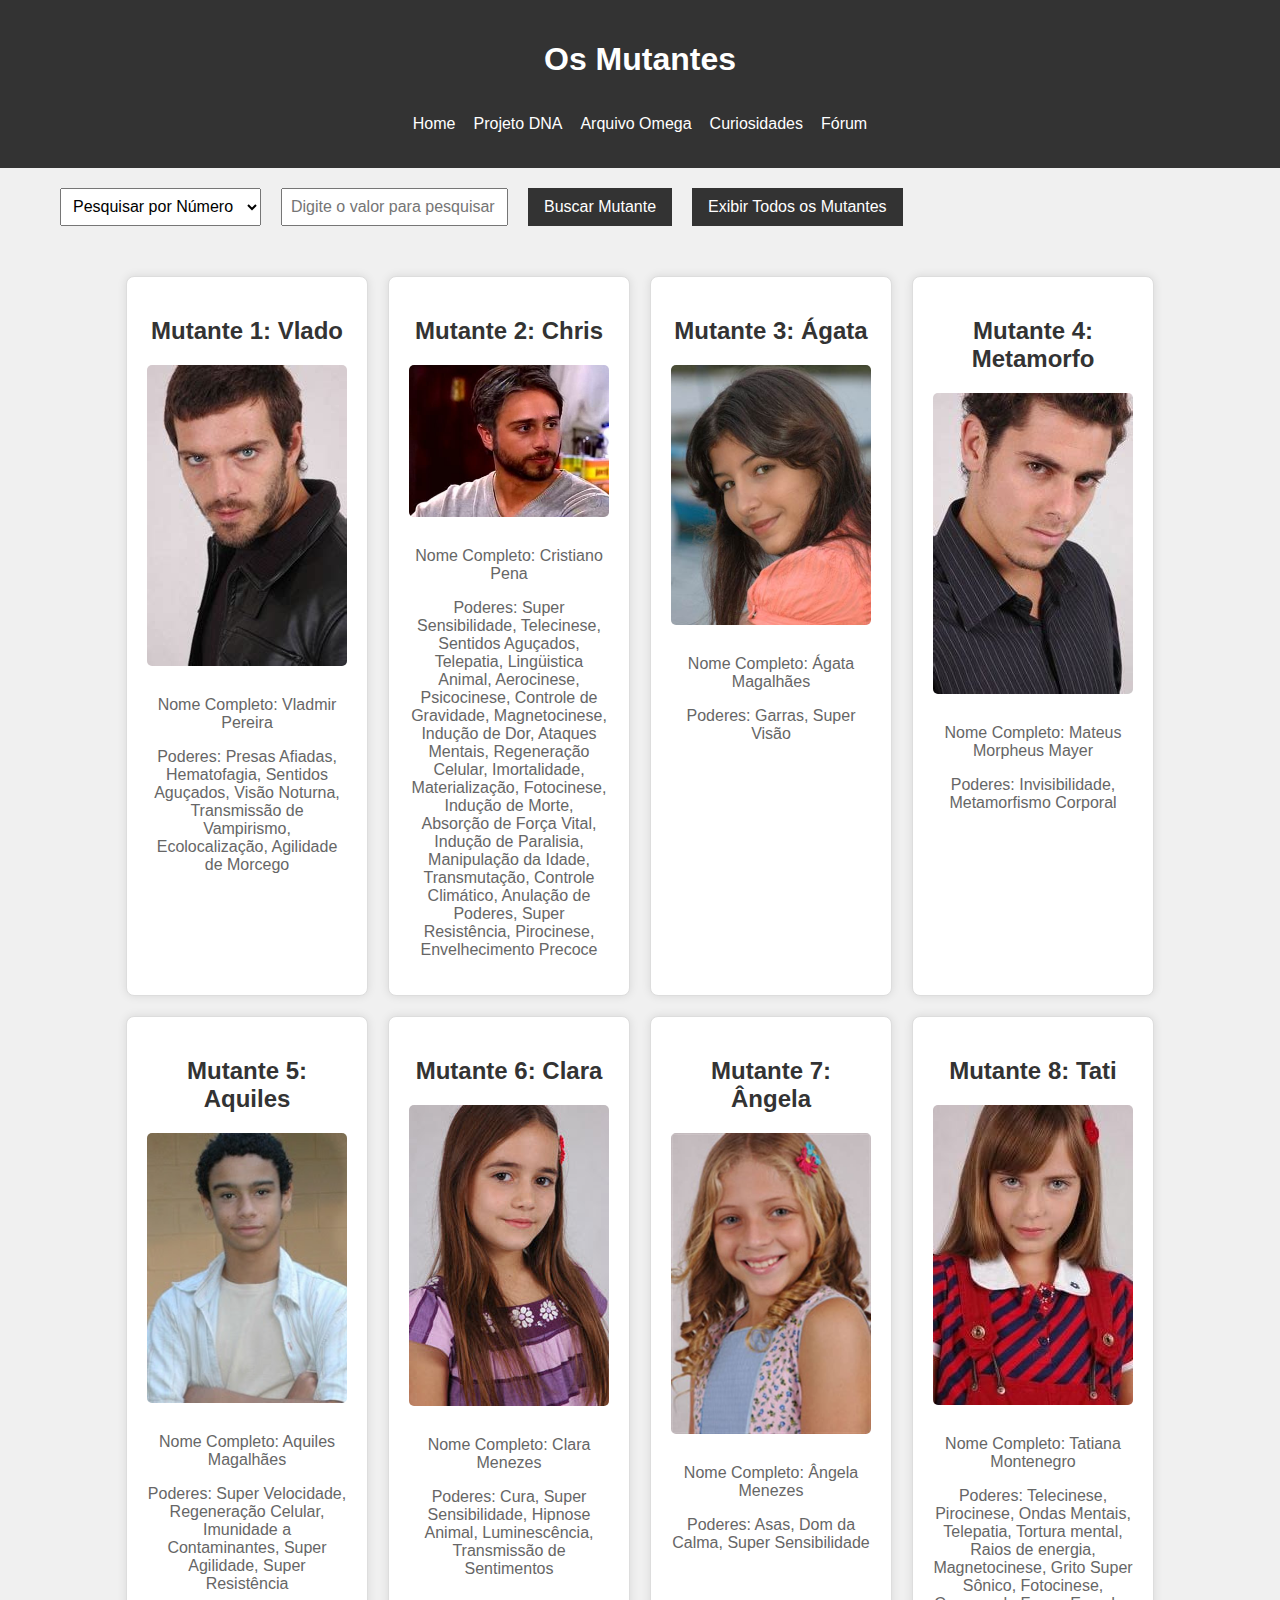
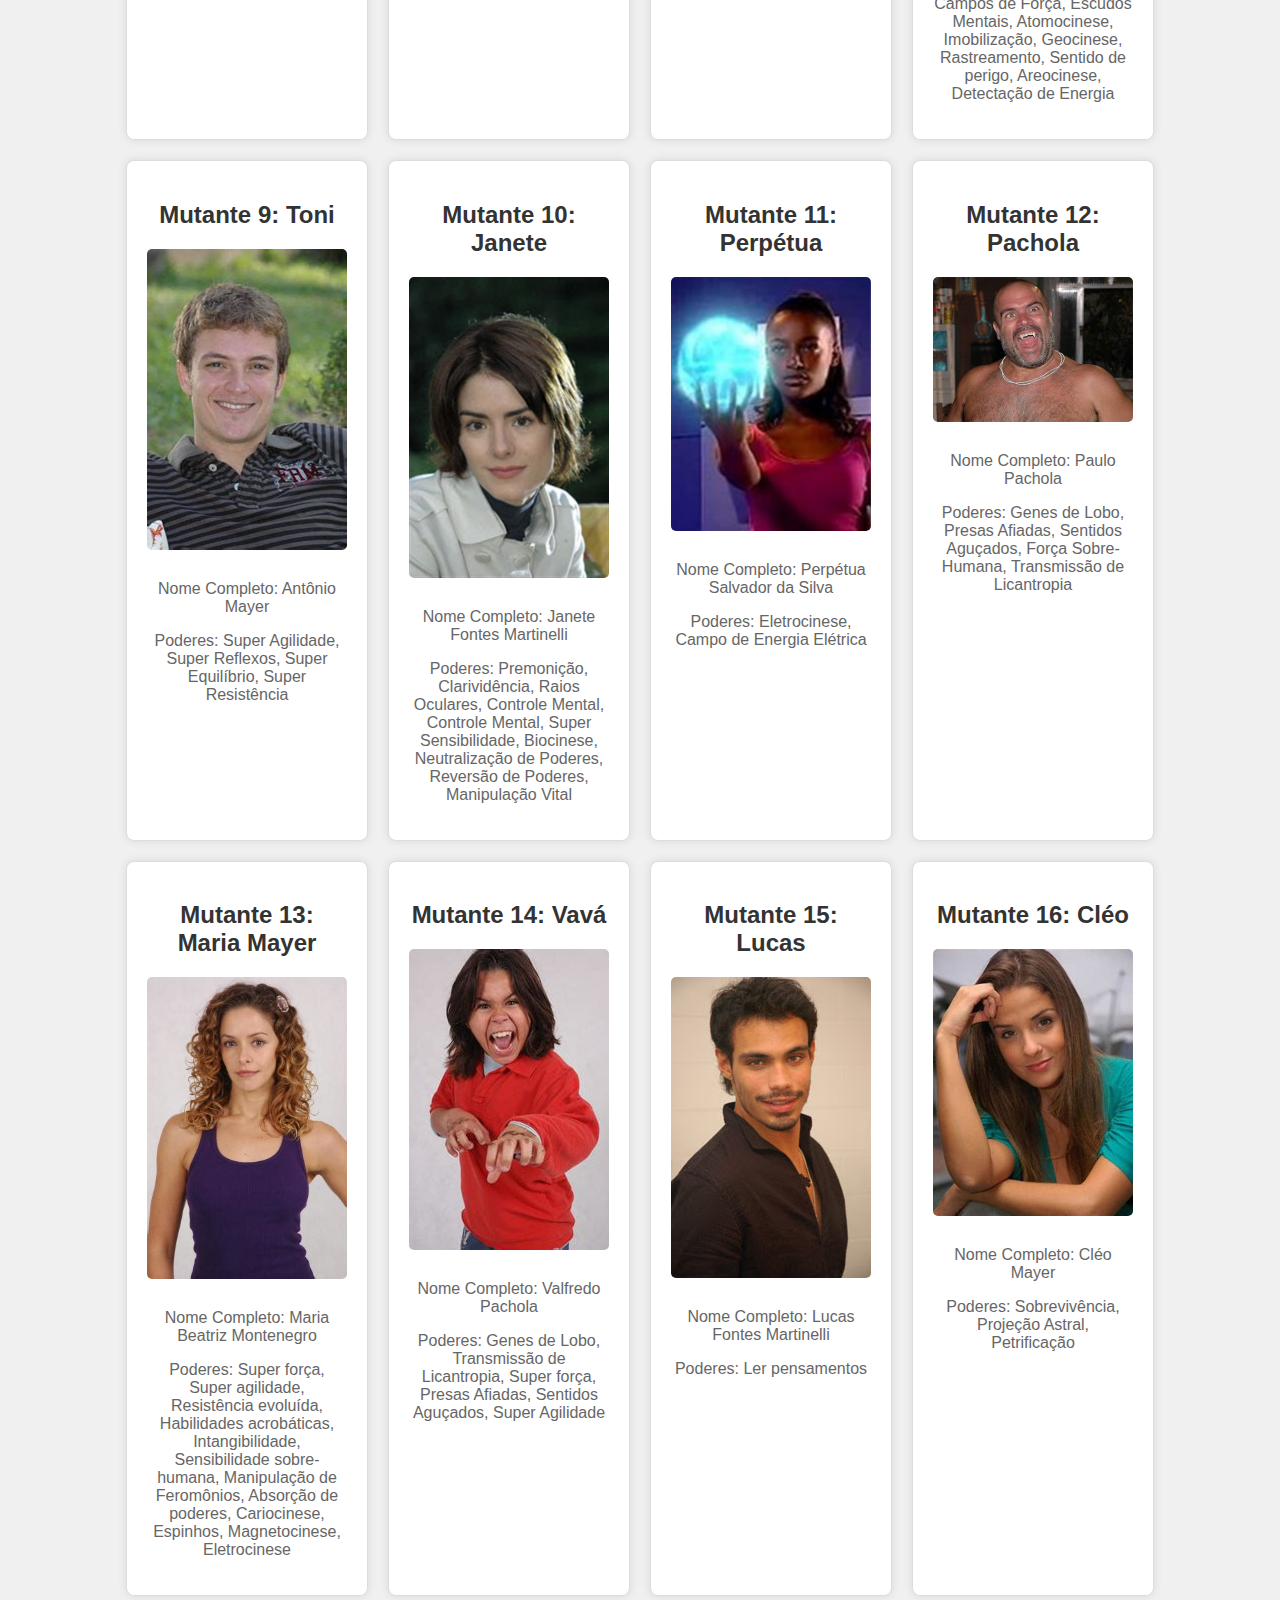
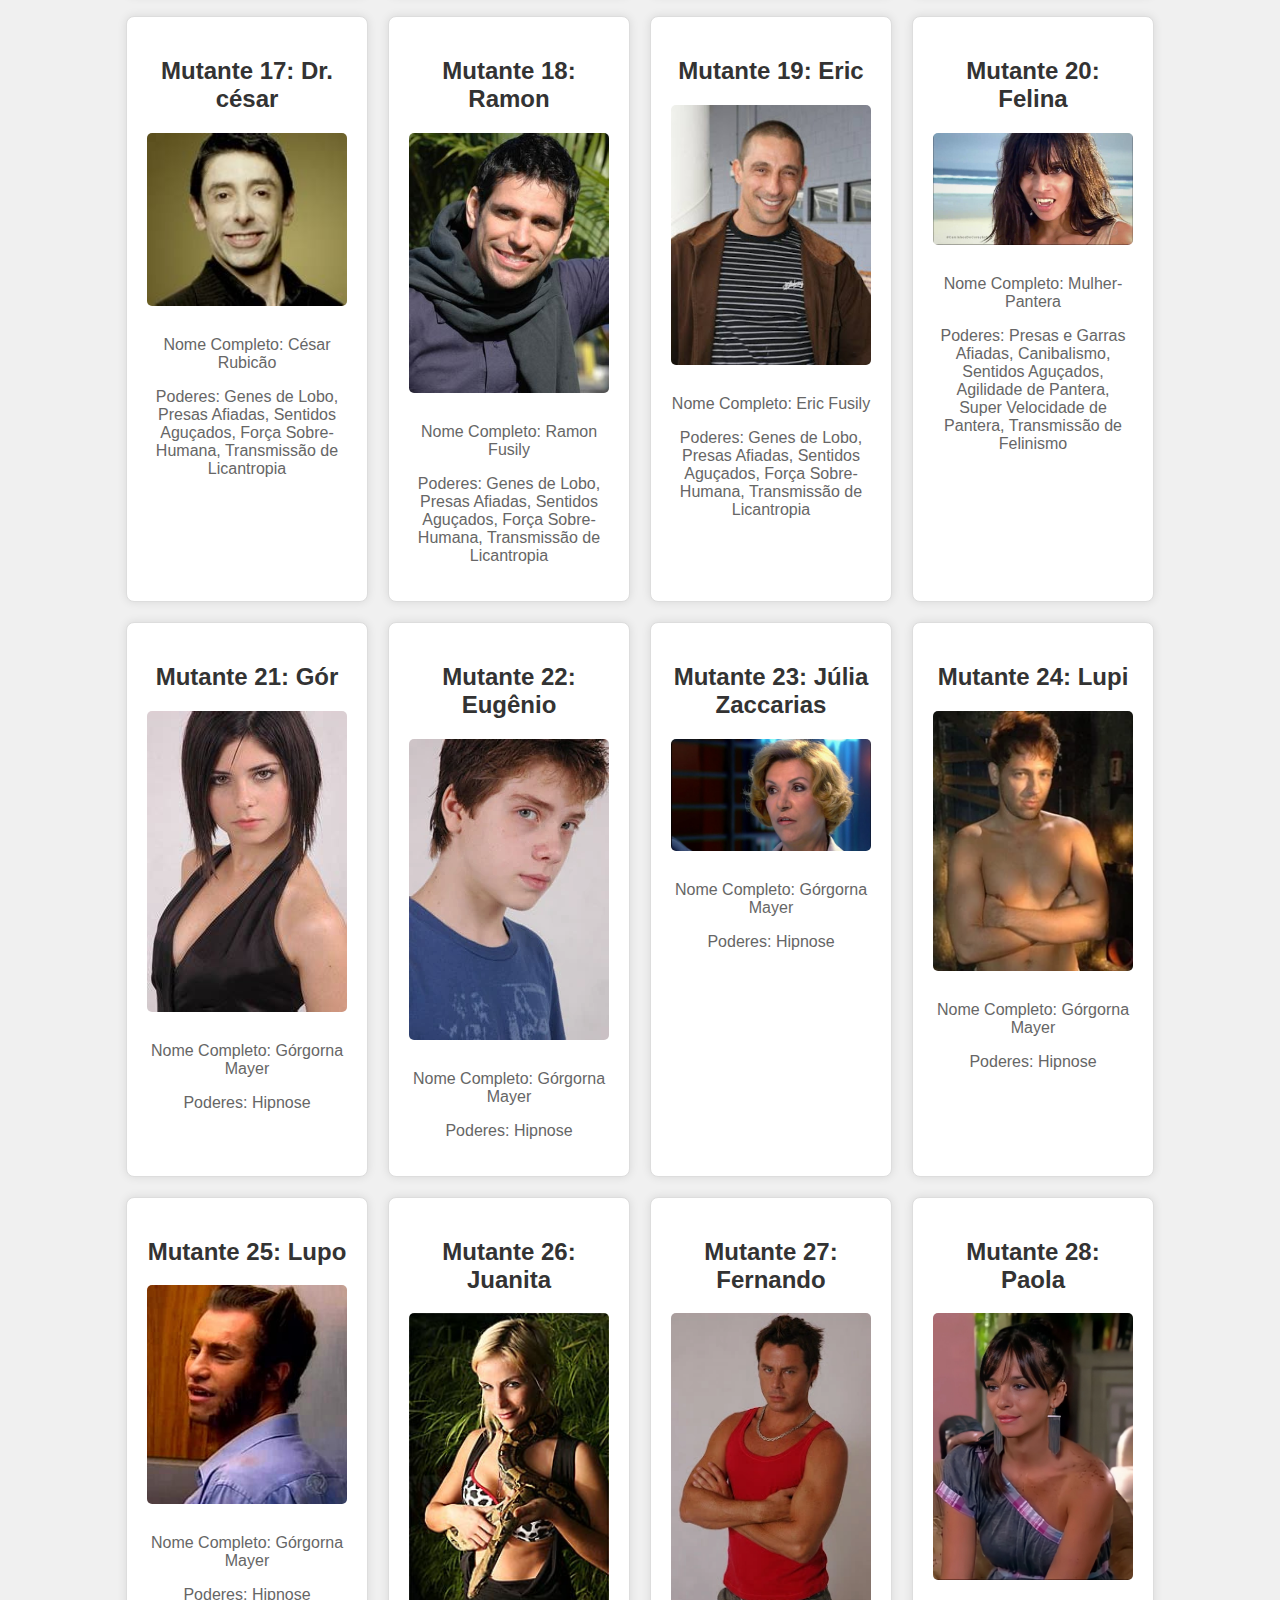
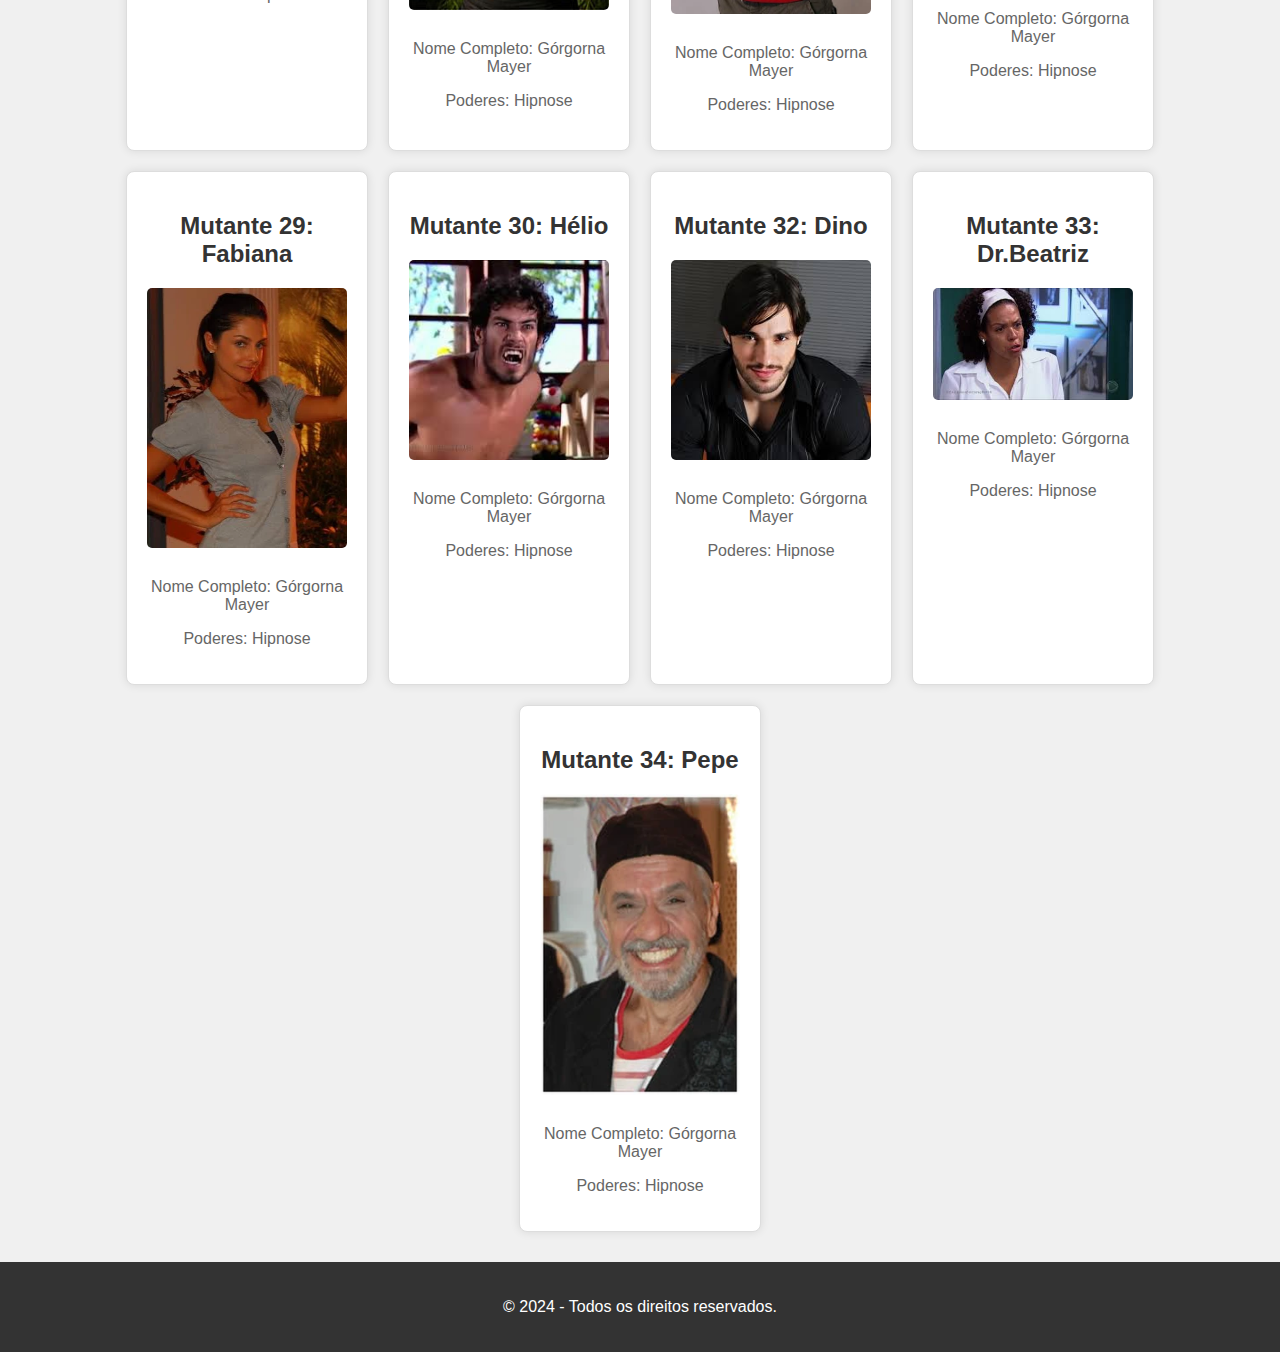
<file: projeto-dna.html>
<!DOCTYPE html>
<html lang="pt-BR">
<head>
    <meta charset="UTF-8">
    <meta name="viewport" content="width=device-width, initial-scale=1.0">
    <meta name="description" content="Este é um site incrível sobre um tema super legal.">
    <title>Os Mutantes - O Mundo dos Mutantes</title>
    <link rel="stylesheet" href="./projeto-dna.css">
    <link rel="icon" href="favicon.ico">
</head>
<body>
    <header>
        <h1>Os Mutantes</h1>
        <nav>
            <ul>
                <li><a href="./index.html">Home</a></li>
                <li><a href="#">Projeto DNA</a></li>
                <li><a href="#">Arquivo Omega</a></li>
                <li><a href="#">Curiosidades</a></li>
                <li><a href="#">Fórum</a></li>
            </ul>
        </nav>
    </header>

    <main>
        
        <div class="camposDePesquisa">
            <select id="tipoPesquisa">
                <option value="numero">Pesquisar por Número</option>
                <option value="nome">Pesquisar por Nome</option>
                <option value="poderes">Pesquisar por Poderes</option>
            </select>
            <input type="text" id="valorPesquisa" placeholder="Digite o valor para pesquisar">
            <select id="poderesSelect" style="display: none;">
                <!-- As opções serão preenchidas via JavaScript -->
            </select>
            <button id="buscarMutante">Buscar Mutante</button>
            <button id="exibirTodos">Exibir Todos os Mutantes</button>
        </div>
        <!-- Área onde os mutantes serão exibidos -->
        <div id="mutantes"></div>
    </main>

    <footer>
        <p>&copy; 2024 - Todos os direitos reservados.</p>
    </footer>

    <!-- Importa o arquivo de dados dos mutantes -->
    <script type="module">
        import { dadosDosMutantes } from './dados.js';

        // Função para exibir os mutantes no HTML
        function exibirMutantes(mutantes = dadosDosMutantes) {
            const mutantesDiv = document.getElementById('mutantes');
            let content = '';

            // Verifica se há resultados
            if (Object.keys(mutantes).length === 0) {
                mutantesDiv.innerHTML = '<p>Nenhum mutante encontrado</p>';
                return;
            }

            // Percorre o objeto e cria o HTML para cada mutante
            for (const mutante in mutantes) {
                const { numero, foto, nome, nomeCompleto, poderes } = mutantes[mutante];

                // Converte o array de poderes em uma string formatada
                const poderesFormatados = poderes.join(", ");

                content += `
                    <div>
                        <h2>Mutante ${numero}: ${nome}</h2>
                        <img src="${foto}" alt="Foto de ${nome}" width="200">
                        <p>Nome Completo: ${nomeCompleto}</p>
                        <p>Poderes: ${poderesFormatados}</p>
                    </div>
                `;
            }

            // Insere o conteúdo no div 'mutantes'
            mutantesDiv.innerHTML = content;
        }

        // Função para atualizar o seletor de poderes
        function atualizarSeletorDePoderes() {
            const poderesSelect = document.getElementById('poderesSelect');
            const poderesSet = new Set();

            // Coleta todos os poderes únicos
            Object.values(dadosDosMutantes).forEach(mutante => {
                mutante.poderes.forEach(poder => poderesSet.add(poder));
            });

            // Preenche o menu suspenso com os poderes
            poderesSelect.innerHTML = '<option value="">Selecione um poder</option>';
            poderesSet.forEach(poder => {
                const option = document.createElement('option');
                option.value = poder.toLowerCase();
                option.textContent = poder;
                poderesSelect.appendChild(option);
            });
        }

        // Função para pesquisar e exibir mutante com base na seleção
        function pesquisarMutante() {
            const tipoPesquisa = document.getElementById('tipoPesquisa').value;
            const valorPesquisa = document.getElementById('valorPesquisa').value.trim().toLowerCase();
            const poderSelecionado = document.getElementById('poderesSelect').value;

            let mutantesFiltrados = {};

            if (tipoPesquisa === 'numero') {
                const numero = parseInt(valorPesquisa, 10);
                if (!isNaN(numero)) {
                    mutantesFiltrados = Object.keys(dadosDosMutantes)
                        .filter(key => dadosDosMutantes[key].numero === numero)
                        .reduce((obj, key) => {
                            obj[key] = dadosDosMutantes[key];
                            return obj;
                        }, {});
                }
            } else if (tipoPesquisa === 'nome') {
                mutantesFiltrados = Object.keys(dadosDosMutantes)
                    .filter(key => dadosDosMutantes[key].nome.toLowerCase().includes(valorPesquisa))
                    .reduce((obj, key) => {
                        obj[key] = dadosDosMutantes[key];
                        return obj;
                    }, {});
            } else if (tipoPesquisa === 'poderes') {
                mutantesFiltrados = Object.keys(dadosDosMutantes)
                    .filter(key => dadosDosMutantes[key].poderes.some(poder => poder.toLowerCase() === poderSelecionado))
                    .reduce((obj, key) => {
                        obj[key] = dadosDosMutantes[key];
                        return obj;
                    }, {});
            }

            // Exibe os mutantes filtrados
            exibirMutantes(mutantesFiltrados);
        }

        // Função para exibir todos os mutantes
        function exibirTodosMutantes() {
            exibirMutantes(dadosDosMutantes);
        }

        // Atualiza o seletor de poderes e adiciona o listener de eventos
        document.getElementById('tipoPesquisa').addEventListener('change', function() {
            const tipoPesquisa = this.value;
            const poderesSelect = document.getElementById('poderesSelect');
            const valorPesquisa = document.getElementById('valorPesquisa');

            if (tipoPesquisa === 'poderes') {
                poderesSelect.style.display = 'inline-block';
                atualizarSeletorDePoderes();
                valorPesquisa.style.display = 'none';
            } else {
                poderesSelect.style.display = 'none';
                valorPesquisa.style.display = 'inline-block';
            }
        });

        document.getElementById('buscarMutante').addEventListener('click', pesquisarMutante);
        document.getElementById('exibirTodos').addEventListener('click', exibirTodosMutantes);

        // Chama a função para exibir todos os mutantes ao carregar a página
        exibirMutantes();
    </script>
</body>
</html>
</file>
<file: projeto-dna.css>
body {
    font-family: Arial, sans-serif;
    background-color: #f0f0f0;
    margin: 0;
    padding: 0;
    box-sizing: border-box;
}

header {
    background-color: #333;
    color: #fff;
    padding: 20px;
    text-align: center;
}

nav ul {
    list-style: none;
    padding: 10px;
    margin: 0;
    display: flex;
    flex-wrap: wrap;
    justify-content: center;
}

nav li {
    margin: 5px;
}

nav a {
    text-decoration: none;
    color: #fff;
    padding: 4px;
}

nav a:hover {
    background-color: orange;
    border-radius: 10px;
}

/* Estilos para a seção dos mutantes */
#mutantes {
    display: flex;
    flex-wrap: wrap;
    justify-content: center;
    margin: 20px;
}

#mutantes div {
    background-color: #fff;
    border: 1px solid #ddd;
    border-radius: 8px;
    margin: 10px;
    padding: 20px;
    width: 200px;
    text-align: center;
    box-shadow: 0 0 10px rgba(0, 0, 0, 0.1);
}

#mutantes h2 {
    font-size: 1.5em;
    color: #333;
}

#mutantes img {
    width: 100%;
    height: auto;
    border-radius: 5px;
    margin-bottom: 10px;
}

#mutantes p {
    font-size: 1em;
    color: #666;
}

footer {
    background-color: #333;
    color: #fff;
    text-align: center;
    padding: 20px;
}
 .camposDePesquisa{
     display: flex;
     
     padding: 20px;
flex-wrap: wrap;     
     gap:10px;
     
 }
/* Estilo principal */
main {
    max-width: 1200px;
    margin: 0 auto;
}

/* Estilo do formulário de pesquisa */
#tipoPesquisa, #valorPesquisa, #buscarMutante, #exibirTodos, #poderesSelect {
    margin-right: 10px;
}

#tipoPesquisa, #valorPesquisa, #poderesSelect {
    padding: 8px;
    font-size: 16px;
}

#buscarMutante, #exibirTodos {
    background-color: #333;
    color: #fff;
    border: none;
    padding: 8px 16px;
    cursor: pointer;
    font-size: 16px;
}

#buscarMutante:hover, #exibirTodos:hover {
    background-color: #555;
}    

/* Media query para telas menores */
@media (max-width: 768px) {
    #mutantes {
        flex-direction: column;
        align-items: center;
    }

    #mutantes div {
        width: 80%;
    }
    
    .camposDePesquisa{
     display: flex;
     flex-direction: column;
     padding: 20px;
flex-wrap: wrap;     
     gap:10px;
 }
}
</file>
